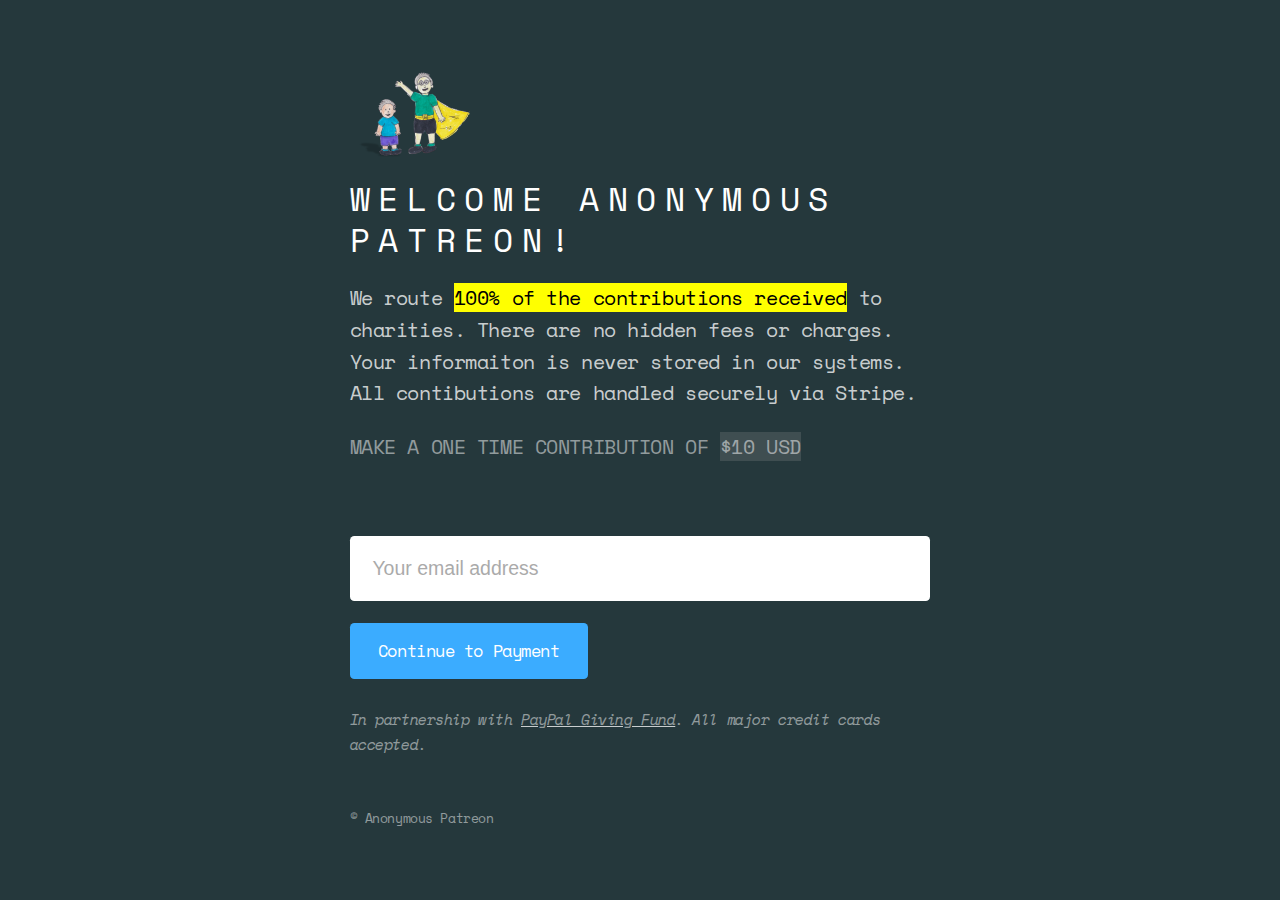
<file: index.html>
<!DOCTYPE HTML><html lang="en"><head><title>Anonymous Patreon | Home</title><meta charset="utf-8" /><meta name="viewport" content="width=device-width,initial-scale=1,user-scalable=no" /><meta name="description" content="100% Anonymous Donations. No fees." /><meta property="og:site_name" content="Anonymous Patreon" /><meta property="og:title" content="Anonymous Patreon" /><meta property="og:type" content="article" /><meta property="og:image" content="https://template50.carrd.co/assets/images/card.jpg?v54671526280251" /><meta property="og:description" content="100% Anonymous Donations. No fees." /><meta property="og:url" content="#" /><meta property="twitter:card" content="summary_large_image" /><link href="https://fonts.googleapis.com/css?family=Space+Mono:400,400italic" rel="stylesheet" type="text/css" /><style>html,body,div,span,applet,object,iframe,h1,h2,h3,h4,h5,h6,p,blockquote,pre,a,abbr,acronym,address,big,cite,code,del,dfn,em,img,ins,kbd,q,s,samp,small,strike,strong,sub,sup,tt,var,b,u,i,center,dl,dt,dd,ol,ul,li,fieldset,form,label,legend,table,caption,tbody,tfoot,thead,tr,th,td,article,aside,canvas,details,embed,figure,figcaption,footer,header,hgroup,menu,nav,output,ruby,section,summary,time,mark,audio,video{margin:0;padding:0;border:0;font-size:100%;font:inherit;vertical-align:baseline;}article,aside,details,figcaption,figure,footer,header,hgroup,menu,nav,section{display:block;}body{line-height:1;}ol,ul{list-style:none;}blockquote,q{quotes:none;}blockquote:before,blockquote:after,q:before,q:after{content:'';content:none;}table{border-collapse:collapse;border-spacing:0;}body{-webkit-text-size-adjust:none}mark{background-color:transparent;color:inherit}input::-moz-focus-inner{border:0;padding:0}input[type="text"],input[type="email"],select,textarea{-moz-appearance:none;-webkit-appearance:none;-ms-appearance:none;appearance:none}*, *:before, *:after {box-sizing: border-box;}body {min-width: 320px;min-height: 100vh;line-height: 1.0;word-wrap: break-word;overflow-x: hidden;background-color: #25383C;}strong {color: inherit;font-weight: bolder;}em {font-style: italic;}code {font-family: "Lucida Console", "Courier New", monospace;font-weight: normal;text-indent: 0;letter-spacing: 0;font-size: 0.9em;margin: 0 0.25em;padding: 0.25em 0.5em;background-color: rgba(144,144,144,0.25);border-radius: 0.25em;}mark {background-color: rgba(144,144,144,0.25);}a {-moz-transition: color 0.25s ease, background-color 0.25s ease, border-color 0.25s ease;-webkit-transition: color 0.25s ease, background-color 0.25s ease, border-color 0.25s ease;-ms-transition: color 0.25s ease, background-color 0.25s ease, border-color 0.25s ease;transition: color 0.25s ease, background-color 0.25s ease, border-color 0.25s ease;color: inherit;text-decoration: underline;}s {text-decoration: line-through;}html {font-size: 18pt;}#wrapper {-webkit-overflow-scrolling: touch;display: -moz-flex;display: -webkit-flex;display: -ms-flex;display: flex;-moz-flex-direction: column;-webkit-flex-direction: column;-ms-flex-direction: column;flex-direction: column;-moz-align-items: center;-webkit-align-items: center;-ms-align-items: center;align-items: center;-moz-justify-content: center;-webkit-justify-content: center;-ms-justify-content: center;justify-content: center;min-height: 100vh;position: relative;z-index: 2;overflow: hidden;}#main {display: -moz-flex;display: -webkit-flex;display: -ms-flex;display: flex;position: relative;max-width: 100%;z-index: 1;-moz-align-items: center;-webkit-align-items: center;-ms-align-items: center;align-items: center;-moz-justify-content: center;-webkit-justify-content: center;-ms-justify-content: center;justify-content: center;-moz-flex-grow: 0;-webkit-flex-grow: 0;-ms-flex-grow: 0;flex-grow: 0;-moz-flex-shrink: 0;-webkit-flex-shrink: 0;-ms-flex-shrink: 0;flex-shrink: 0;text-align: left;}#main > .inner {position: relative;z-index: 1;border-radius: inherit;padding: 3.5rem 2.75rem;max-width: 100%;width: 39rem;}#main > .inner > header {margin-bottom: 3rem;}#main > .inner > footer {margin-top: 3rem;}#main > .inner > * > * {margin-top: 3rem;margin-bottom: 3rem;}#main > .inner > * > :first-child {margin-top: 0 !important;}#main > .inner > * > :last-child {margin-bottom: 0 !important;}#main > .inner > .full {margin-left: calc(-2.75rem);width: calc(100% + 5.5rem + 0.4725px);max-width: calc(100% + 5.5rem + 0.4725px);}#main > .inner > .full:first-child {margin-top: -3.5rem !important;border-top-left-radius: inherit;border-top-right-radius: inherit;}#main > .inner > .full:last-child {margin-bottom: -3.5rem !important;border-bottom-left-radius: inherit;border-bottom-right-radius: inherit;}#main > .inner > .full.screen {width: 100vw;max-width: 100vw;position: relative;border-radius: 0 !important;left: 50%;right: auto;margin-left: -50vw;}#main > .inner > * > .full {margin-left: calc(-2.75rem);width: calc(100% + 5.5rem + 0.4725px);max-width: calc(100% + 5.5rem + 0.4725px);}#main > .inner > * > .full.screen {width: 100vw;max-width: 100vw;position: relative;border-radius: 0 !important;left: 50%;right: auto;margin-left: -50vw;}#main > .inner > .active > .full:first-child {margin-top: -3.5rem !important;border-top-left-radius: inherit;border-top-right-radius: inherit;}#main > .inner > .active {border-top-left-radius: inherit;border-top-right-radius: inherit;border-bottom-left-radius: inherit;border-bottom-right-radius: inherit;}#main > .inner > .active > .full:last-child {margin-bottom: -3.5rem !important;border-bottom-left-radius: inherit;border-bottom-right-radius: inherit;}#main > .inner > section > * {-moz-transition: opacity 1s ease-in-out 0s;-webkit-transition: opacity 1s ease-in-out 0s;-ms-transition: opacity 1s ease-in-out 0s;transition: opacity 1s ease-in-out 0s;}body.is-loading #main > .inner > section > * {opacity: 0;}#main > .inner > section > :nth-child(2) {-moz-transition-delay: 0.25s;-webkit-transition-delay: 0.25s;-ms-transition-delay: 0.25s;transition-delay: 0.25s;}#main > .inner > section > :nth-child(3) {-moz-transition-delay: 0.5s;-webkit-transition-delay: 0.5s;-ms-transition-delay: 0.5s;transition-delay: 0.5s;}#main > .inner > section > :nth-child(4) {-moz-transition-delay: 0.75s;-webkit-transition-delay: 0.75s;-ms-transition-delay: 0.75s;transition-delay: 0.75s;}#main > .inner > section > :nth-child(5) {-moz-transition-delay: 1s;-webkit-transition-delay: 1s;-ms-transition-delay: 1s;transition-delay: 1s;}#main > .inner > section > :nth-child(6) {-moz-transition-delay: 1.25s;-webkit-transition-delay: 1.25s;-ms-transition-delay: 1.25s;transition-delay: 1.25s;}#main > .inner > section > :nth-child(7) {-moz-transition-delay: 1.5s;-webkit-transition-delay: 1.5s;-ms-transition-delay: 1.5s;transition-delay: 1.5s;}#main > .inner > section > :nth-child(8) {-moz-transition-delay: 1.75s;-webkit-transition-delay: 1.75s;-ms-transition-delay: 1.75s;transition-delay: 1.75s;}#main > .inner > section > :nth-child(9) {-moz-transition-delay: 2s;-webkit-transition-delay: 2s;-ms-transition-delay: 2s;transition-delay: 2s;}#main > .inner > section > :nth-child(10) {-moz-transition-delay: 2.25s;-webkit-transition-delay: 2.25s;-ms-transition-delay: 2.25s;transition-delay: 2.25s;}#main > .inner > section > :nth-child(11) {-moz-transition-delay: 2.5s;-webkit-transition-delay: 2.5s;-ms-transition-delay: 2.5s;transition-delay: 2.5s;}#main > .inner > section > :nth-child(12) {-moz-transition-delay: 2.75s;-webkit-transition-delay: 2.75s;-ms-transition-delay: 2.75s;transition-delay: 2.75s;}#main > .inner > section > :nth-child(13) {-moz-transition-delay: 3s;-webkit-transition-delay: 3s;-ms-transition-delay: 3s;transition-delay: 3s;}#main > .inner > section {-moz-transition: opacity 0.25s ease-in-out 0.125s,min-height 0.125s ease-in-out,max-height 0.125s ease-in-out;-webkit-transition: opacity 0.25s ease-in-out 0.125s,min-height 0.125s ease-in-out,max-height 0.125s ease-in-out;-ms-transition: opacity 0.25s ease-in-out 0.125s,min-height 0.125s ease-in-out,max-height 0.125s ease-in-out;transition: opacity 0.25s ease-in-out 0.125s,min-height 0.125s ease-in-out,max-height 0.125s ease-in-out;}#main > .inner > section.inactive {-moz-transition: opacity 0.125s ease-in-out;-webkit-transition: opacity 0.125s ease-in-out;-ms-transition: opacity 0.125s ease-in-out;transition: opacity 0.125s ease-in-out;opacity: 0;}.container > .inner {vertical-align: top;position: relative;max-width: 100%;border-radius: inherit;}#main .container.full:first-child > .inner {border-top-left-radius: inherit;border-top-right-radius: inherit;}#main .container.full:last-child > .inner {border-bottom-left-radius: inherit;border-bottom-right-radius: inherit;}#columns01 > .inner {padding: 0rem 0rem;width: 39rem;background-color: transparent;display: inline-block;}#columns01 > .inner > * {margin-top: 1.25rem;margin-bottom: 1.25rem;}#columns01 > .inner > *:first-child {margin-top: 0 !important;}#columns01 > .inner > *:last-child {margin-bottom: 0 !important;}#columns02 > .inner {padding: 0rem 0rem;width: 39rem;background-color: transparent;display: inline-block;}#columns02 > .inner > * {margin-top: 1.625rem;margin-bottom: 1.625rem;}#columns02 > .inner > *:first-child {margin-top: 0 !important;}#columns02 > .inner > *:last-child {margin-bottom: 0 !important;}#columns03 > .inner {padding: 0rem 0rem;width: 39rem;background-color: transparent;display: inline-block;}#columns03 > .inner > * {margin-top: 1.625rem;margin-bottom: 1.625rem;}#columns03 > .inner > *:first-child {margin-top: 0 !important;}#columns03 > .inner > *:last-child {margin-bottom: 0 !important;}form .inner {display: -moz-inline-flex;display: -webkit-inline-flex;display: -ms-inline-flex;display: inline-flex;max-width: 100%;-moz-flex-wrap: wrap;-webkit-flex-wrap: wrap;-ms-flex-wrap: wrap;flex-wrap: wrap;-moz-flex-direction: column;-webkit-flex-direction: column;-ms-flex-direction: column;flex-direction: column;}form input[type="text"], form input[type="email"], form textarea, form select {text-align: left;display: block;background-color: transparent;border: 0;width: 100%;outline: 0;}form textarea {height: 10rem;}form select {background-size: 1rem;background-repeat: no-repeat;text-overflow: ellipsis;-webkit-appearance: none;}form select option {background-color: white;color: black;}form select::-ms-expand {display: none;}form .actions {max-width: 100%;}form button {display: inline-block;background-color: transparent;border: 0;cursor: pointer;text-align: center;max-width: 100%;white-space: nowrap;-moz-transition: opacity 0.35s ease, color 0.25s ease, background-color 0.25s ease, border-color 0.25s ease;-webkit-transition: opacity 0.35s ease, color 0.25s ease, background-color 0.25s ease, border-color 0.25s ease;-ms-transition: opacity 0.35s ease, color 0.25s ease, background-color 0.25s ease, border-color 0.25s ease;transition: opacity 0.35s ease, color 0.25s ease, background-color 0.25s ease, border-color 0.25s ease;}form button:disabled {opacity: 0.35;cursor: default;-moz-pointer-events: none;-webkit-pointer-events: none;-ms-pointer-events: none;pointer-events: none;}@-moz-keyframes button-spinner {0% {-moz-transform: rotate(0deg);-webkit-transform: rotate(0deg);-ms-transform: rotate(0deg);transform: rotate(0deg);}100% {-moz-transform: rotate(360deg);-webkit-transform: rotate(360deg);-ms-transform: rotate(360deg);transform: rotate(360deg);}}@-webkit-keyframes button-spinner {0% {-moz-transform: rotate(0deg);-webkit-transform: rotate(0deg);-ms-transform: rotate(0deg);transform: rotate(0deg);}100% {-moz-transform: rotate(360deg);-webkit-transform: rotate(360deg);-ms-transform: rotate(360deg);transform: rotate(360deg);}}@-ms-keyframes button-spinner {0% {-moz-transform: rotate(0deg);-webkit-transform: rotate(0deg);-ms-transform: rotate(0deg);transform: rotate(0deg);}100% {-moz-transform: rotate(360deg);-webkit-transform: rotate(360deg);-ms-transform: rotate(360deg);transform: rotate(360deg);}}@keyframes button-spinner {0% {-moz-transform: rotate(0deg);-webkit-transform: rotate(0deg);-ms-transform: rotate(0deg);transform: rotate(0deg);}100% {-moz-transform: rotate(360deg);-webkit-transform: rotate(360deg);-ms-transform: rotate(360deg);transform: rotate(360deg);}}#form01 .inner > * {margin: 1.25rem 0 0 0;}#form01 .inner > :first-child {margin: 0;}#form01 .inner {width: 100rem;}#form01 input[type="text"], #form01 input[type="email"], #form01 textarea, #form01 select {font-size: 1.125em;font-family: 'Arial';font-weight: 400;border-radius: 0.25rem;background-color: #FFFFFF;color: #666666;}#form01 input[type="text"]:focus, #form01 input[type="email"]:focus, #form01 textarea:focus, #form01 select:focus {box-shadow: 0 0 0 1px #1ABC9C, inset 0 0 0 1px #1ABC9C;}#form01 input[type="text"], #form01 input[type="email"], #form01 select {height: 3.75rem;line-height: 3.75rem;padding: 0 1.3125rem;}#form01 textarea {padding: 1.3125rem;height: 10rem;}#form01 select {background-image: url("data:image/svg+xml;charset=utf8,%3Csvg xmlns='http://www.w3.org/2000/svg' width='40' height='40' preserveAspectRatio='none' viewBox='0 0 40 40'%3E%3Cpath d='M9.4,12.3l10.4,10.4l10.4-10.4c0.2-0.2,0.5-0.4,0.9-0.4c0.3,0,0.6,0.1,0.9,0.4l3.3,3.3c0.2,0.2,0.4,0.5,0.4,0.9 c0,0.4-0.1,0.6-0.4,0.9L20.7,31.9c-0.2,0.2-0.5,0.4-0.9,0.4c-0.3,0-0.6-0.1-0.9-0.4L4.3,17.3c-0.2-0.2-0.4-0.5-0.4-0.9 c0-0.4,0.1-0.6,0.4-0.9l3.3-3.3c0.2-0.2,0.5-0.4,0.9-0.4S9.1,12.1,9.4,12.3z' fill='%23666666' /%3E%3C/svg%3E");background-position: calc(100% - 1.3125rem) center;padding-right: 3.5625rem;}#form01 button {height: 3.25rem;line-height: 3.25rem;padding: 0 1.625rem;font-size: 1em;font-family: 'Space Mono';letter-spacing: -0.025rem;font-weight: 400;border-radius: 0.25rem;background-color: #3BACFF;color: #FFFFFF;position: relative;}#form01 button:before {-moz-pointer-events: none;-webkit-pointer-events: none;-ms-pointer-events: none;pointer-events: none;content: '';display: block;width: 2.4375rem;height: 2.4375rem;position: absolute;top: 50%;left: 50%;margin: -1.21875rem 0 0 -1.21875rem;-moz-animation: button-spinner 1s infinite linear;-webkit-animation: button-spinner 1s infinite linear;-ms-animation: button-spinner 1s infinite linear;animation: button-spinner 1s infinite linear;-moz-transition: opacity 0.25s ease;-webkit-transition: opacity 0.25s ease;-ms-transition: opacity 0.25s ease;transition: opacity 0.25s ease;-moz-transition-delay: 0s;-webkit-transition-delay: 0s;-ms-transition-delay: 0s;transition-delay: 0s;opacity: 0;background-image: url('[data-uri]');background-position: center;background-repeat: no-repeat;background-size: 2.4375rem;}#form01 button.waiting {color: transparent;}#form01 button.waiting:before {opacity: 1.0;-moz-transition-delay: 0.125s;-webkit-transition-delay: 0.125s;-ms-transition-delay: 0.125s;transition-delay: 0.125s;}#form01 input[name="comment-url"] {display: none;}#form01 ::-webkit-input-placeholder {color: #666666;opacity: 0.55;}#form01 :-moz-placeholder {color: #666666;opacity: 0.55;}#form01 ::-moz-placeholder {color: #666666;opacity: 0.55;}#form01 :-ms-input-placeholder {color: #666666;opacity: 0.55;}h1 br + br, h2 br + br, h3 br + br, p br + br {display: block;content: ' ';margin-top: 0.975rem;}h1 .li, h2 .li, h3 .li, p .li {display: list-item;padding-left: 0.5em;margin: 0.75em 0 0 1em;}#text05 {font-size: 0.875em;text-transform: none;}#text02 {font-size: 0.75em;text-transform: none;}#text03 br + br {margin-top: 0.75rem;}#text03 {color: #FFFFFF;letter-spacing: 0.5rem;width: calc(100% + 0.5rem);font-size: 3em;line-height: 1.25;}#text06 {color: rgba(255,255,255,0.769);text-transform: none;}#text06 mark {color: #000000;background-color: #FFFF00;}#text01 br + br {margin-top: 0.75rem;}#text01 {color: #FFFFFF;letter-spacing: 0.5rem;width: calc(100% + 0.5rem);font-size: 1.875em;line-height: 1.25;}#text04 {color: rgba(255,255,255,0.769);text-transform: none;}h1, h2, h3, p {color: rgba(255,255,255,0.502);font-family: 'Space Mono';letter-spacing: -0.025rem;width: 100%;font-size: 1.125em;line-height: 1.625;font-weight: 400;text-transform: uppercase;}.image {position: relative;overflow: hidden;max-width: 100%;display: block;}.image a, .image span {position: relative;max-width: 100%;display: inline-block;vertical-align: top;}.image a img, .image span img {display: block;}.image img {width: 100%;max-width: 100%;display: inline-block;vertical-align: top;}.image.full img {display: block;}.image.full:first-child img {border-top-left-radius: inherit;border-top-right-radius: inherit;}.image.full:last-child img {border-bottom-left-radius: inherit;border-bottom-right-radius: inherit;}.image.full a, .image.full span {display: block;}#image01 {margin-top: 1.25rem !important;margin-bottom: 1.25rem !important;}#image01 img {width: 7rem;}.buttons {cursor: default;padding: 0;letter-spacing: 0;}.buttons li a {text-decoration: none;text-align: center;white-space: nowrap;max-width: 100%;}#buttons01 {width: calc(100% + 0rem);margin-left: -0rem;}#buttons01 li {display: inline-block;vertical-align: middle;max-width: calc(100% - 0rem);margin: 0rem;}#buttons01 li a {display: block;width: auto;height: 3.25rem;line-height: 3.25rem;padding: 0 1.625rem;font-size: 1em;font-family: 'Space Mono';letter-spacing: -0.025rem;font-weight: 400;border-radius: 0.25rem;}#buttons01 .n01 {background-color: #3BACFF;color: #FFFFFF;}@media (max-width: 1680px) {html {font-size: 13pt;}}@media (max-width: 1280px) {html {font-size: 13pt;}}@media (max-width: 980px) {html {font-size: 11pt;}}@media (max-width: 736px) {html {font-size: 11pt;}#main > .inner {padding: 3.5rem 2rem;}#main > .inner > header {margin-bottom: 3rem;}#main > .inner > footer {margin-top: 3rem;}#main > .inner > * > * {margin-top: 3rem;margin-bottom: 3rem;}#main > .inner > .full {margin-left: calc(-2rem);width: calc(100% + 4rem + 0.4725px);max-width: calc(100% + 4rem + 0.4725px);}#main > .inner > .full:first-child {margin-top: -3.5rem !important;}#main > .inner > .full:last-child {margin-bottom: -3.5rem !important;}#main > .inner > .full.screen {margin-left: -50vw;}#main > .inner > * > .full {margin-left: calc(-2rem);width: calc(100% + 4rem + 0.4725px);max-width: calc(100% + 4rem + 0.4725px);}#main > .inner > * > .full.screen {margin-left: -50vw;}#main > .inner > .active > .full:first-child {margin-top: -3.5rem !important;}#main > .inner > .active > .full:last-child {margin-bottom: -3.5rem !important;}#columns01 > .inner {padding: 0rem 0rem;}#columns01 > .inner > * {margin-top: 1.25rem;margin-bottom: 1.25rem;}#columns02 > .inner {padding: 0rem 0rem;}#columns02 > .inner > * {margin-top: 1.625rem;margin-bottom: 1.625rem;}#columns03 > .inner {padding: 0rem 0rem;}#columns03 > .inner > * {margin-top: 1.625rem;margin-bottom: 1.625rem;}#image01 {margin-top: 0.9375rem !important;margin-bottom: 0.9375rem !important;}#image01 img {width: 7rem;}}@media (max-width: 480px) {#main > .inner > header {margin-bottom: 2.625rem;}#main > .inner > footer {margin-top: 2.625rem;}#main > .inner > * > * {margin-top: 2.625rem;margin-bottom: 2.625rem;}#columns01 > .inner > * {margin-top: 1.09375rem;margin-bottom: 1.09375rem;}#columns02 > .inner > * {margin-top: 1.421875rem;margin-bottom: 1.421875rem;}#columns03 > .inner > * {margin-top: 1.421875rem;margin-bottom: 1.421875rem;}}@media (max-width: 360px) {#main > .inner {padding: 2.625rem 1.5rem;}#main > .inner > header {margin-bottom: 2.25rem;}#main > .inner > footer {margin-top: 2.25rem;}#main > .inner > * > * {margin-top: 2.25rem;margin-bottom: 2.25rem;}#main > .inner > .full {margin-left: calc(-1.5rem);width: calc(100% + 3rem + 0.4725px);max-width: calc(100% + 3rem + 0.4725px);}#main > .inner > .full:first-child {margin-top: -2.625rem !important;}#main > .inner > .full:last-child {margin-bottom: -2.625rem !important;}#main > .inner > .full.screen {margin-left: -50vw;}#main > .inner > * > .full {margin-left: calc(-1.5rem);width: calc(100% + 3rem + 0.4725px);max-width: calc(100% + 3rem + 0.4725px);}#main > .inner > * > .full.screen {margin-left: -50vw;}#main > .inner > .active > .full:first-child {margin-top: -2.625rem !important;}#main > .inner > .active > .full:last-child {margin-bottom: -2.625rem !important;}#columns01 > .inner {padding: 0rem 0rem;}#columns01 > .inner > * {margin-top: 0.9375rem;margin-bottom: 0.9375rem;}#columns02 > .inner {padding: 0rem 0rem;}#columns02 > .inner > * {margin-top: 1.21875rem;margin-bottom: 1.21875rem;}#columns03 > .inner {padding: 0rem 0rem;}#columns03 > .inner > * {margin-top: 1.21875rem;margin-bottom: 1.21875rem;}#text03 {font-size: 2em;}#text01 {font-size: 1.5em;}#buttons01 {width: calc(100% + 0rem);margin-left: -0rem;}#buttons01 li {max-width: calc(100% - 0rem);margin: 0rem;}}</style><noscript><style>body {overflow: auto !important;}#main > .inner > section {opacity: 1.0 !important;-moz-transform: none !important;-webkit-transform: none !important;-ms-transform: none !important;transform: none !important;-moz-transition: none !important;-webkit-transition: none !important;-ms-transition: none !important;transition: none !important;-moz-filter: none !important;-webkit-filter: none !important;-ms-filter: none !important;filter: none !important;}#main > .inner > section > * {opacity: 1.0 !important;-moz-transform: none !important;-webkit-transform: none !important;-ms-transform: none !important;transform: none !important;-moz-transition: none !important;-webkit-transition: none !important;-ms-transition: none !important;transition: none !important;-moz-filter: none !important;-webkit-filter: none !important;-ms-filter: none !important;filter: none !important;}</style></noscript><meta name="cda-signature" content="711c2553f80cc7b268dc6b0874cb2775" /><!-- Start of Async Drift Code -->
<script>
!function() {
  var t;
  if (t = window.driftt = window.drift = window.driftt || [], !t.init) return t.invoked ? void (window.console && console.error && console.error("Drift snippet included twice.")) : (t.invoked = !0, 
  t.methods = [ "identify", "config", "track", "reset", "debug", "show", "ping", "page", "hide", "off", "on" ], 
  t.factory = function(e) {
    return function() {
      var n;
      return n = Array.prototype.slice.call(arguments), n.unshift(e), t.push(n), t;
    };
  }, t.methods.forEach(function(e) {
    t[e] = t.factory(e);
  }), t.load = function(t) {
    var e, n, o, i;
    e = 3e5, i = Math.ceil(new Date() / e) * e, o = document.createElement("script"), 
    o.type = "text/javascript", o.async = !0, o.crossorigin = "anonymous", o.src = "https://js.driftt.com/include/" + i + "/" + t + ".js", 
    n = document.getElementsByTagName("script")[0], n.parentNode.insertBefore(o, n);
  });
}();
drift.SNIPPET_VERSION = '0.3.1';
drift.load('cddk9buv8az6');
</script>
<!-- End of Async Drift Code --></head><body class="is-loading"><div id="wrapper"><div id="main"><div class="inner"><section id="home-section"><div id="columns01" class="container"><div class="inner"><div id="image01" class="image"><img src="image01.png" alt="" /></div><h1 id="text01"><span>Welcome Anonymous Patreon!</span></h1><p id="text06">We route <mark>100% of the contributions received</mark> to charities. There are no hidden fees or charges. Your informaiton is never stored in our systems. All contibutions are handled securely via Stripe.<p> Make a one time contribution of <mark>$10 USD</mark></p></p></div></div><div id="columns02" class="container"><div class="inner"><form id="form01" method="post"><script src="https://checkout.stripe.com/checkout.js"></script><div class="inner"><div class="field"><input type="email" name="email" id="form01-email" placeholder="Your email address" maxlength="128" /></div><div class="field"><input type="text" name="comment-url" id="form01-comment-url" placeholder="Comment Url" maxlength="128" /></div><div class="actions"><button type="submit">Continue to Payment</button></div></div><input type="hidden" name="id" value="form01" /></form><p id="text05"><em>In partnership with <u><a href="https://www.paypal.com/givingfund/">PayPal Giving Fund</a></u>. All major credit cards accepted.</em></p></div></div><p id="text02">© Anonymous Patreon</p></section><section id="done-section"><div id="columns03" class="container"><div class="inner"><h2 id="text01">Thank you</h2><p id="text04">Your donation was received.</p><ul id="buttons01" class="buttons"><li><a href="https://fibonnaci.github.io/" class="button n01">Back</a></li></ul></div></div></section></div></div></div><script>
var on = addEventListener,
    $ = function(q) {
        return document.querySelector(q)
    }, $$ = function(q) {
        return document.querySelectorAll(q)
    }, $body = document.body,
    $inner = $('.inner'),
    client = (function() {
        var o = {
            browser: 'other',
            browserVersion: 0,
            os: 'other',
            osVersion: 0
        }, ua = navigator.userAgent,
            a, i;
        a = [
            ['firefox', /Firefox\/([0-9\.]+)/],
            ['edge', /Edge\/([0-9\.]+)/],
            ['safari', /Version\/([0-9\.]+).+Safari/],
            ['chrome', /Chrome\/([0-9\.]+)/],
            ['ie', /Trident\/.+rv:([0-9]+)/]
        ];
        for (i = 0; i < a.length; i++) {
            if (ua.match(a[i][1])) {
                o.browser = a[i][0];
                o.browserVersion = parseFloat(RegExp.$1);
                break;
            }
        }
        a = [
            ['ios', /([0-9_]+) like Mac OS X/,
                function(v) {
                    return v.replace('_', '.').replace('_', '');
                }
            ],
            ['ios', /CPU like Mac OS X/,
                function(v) {
                    return 0
                }
            ],
            ['android', /Android ([0-9\.]+)/, null],
            ['mac', /Macintosh.+Mac OS X ([0-9_]+)/,
                function(v) {
                    return v.replace('_', '.').replace('_', '');
                }
            ],
            ['windows', /Windows NT ([0-9\.]+)/, null]
        ];
        for (i = 0; i < a.length; i++) {
            if (ua.match(a[i][1])) {
                o.os = a[i][0];
                o.osVersion = parseFloat(a[i][2] ? (a[i][2])(RegExp.$1) : RegExp.$1);
                break;
            }
        }
        return o;
    }()),
    trigger = function(t) {
        if (client.browser == 'ie') {
            var e = document.createEvent('Event');
            e.initEvent(t, false, true);
            dispatchEvent(e);
        } else dispatchEvent(new Event(t));
    };
on('load', function() {
    setTimeout(function() {
        $body.className = $body.className.replace(/\bis-loading\b/, 'is-playing');
        setTimeout(function() {
            $body.className = $body.className.replace(/\bis-playing\b/, 'is-ready');
        }, 4000);
    }, 100);
});
(function() {
    var initialSection, initialScrollPoint, initialId, h, e, ee, k, locked = false,
        initialized = false,
        doScrollTop = function() {
            scrollTo(0, 0);
        }, doScroll = function(e, instant) {
            var pos;
            switch (e.dataset.scrollBehavior ? e.dataset.scrollBehavior : 'default') {
                case 'default':
                default:
                    pos = e.offsetTop;
                    break;
                case 'center':
                    if (e.offsetHeight < window.innerHeight) pos = e.offsetTop - ((window.innerHeight - e.offsetHeight) / 2);
                    else pos = e.offsetTop;
                    break;
                case 'previous':
                    if (e.previousElementSibling) pos = e.previousElementSibling.offsetTop + e.previousElementSibling.offsetHeight;
                    else pos = e.offsetTop;
                    break;
            }
            if ('scrollBehavior' in $body.style && initialized && !instant) scrollTo({
                behavior: 'smooth',
                left: 0,
                top: pos
            });
            else scrollTo(0, pos);
        };
    if ('scrollRestoration' in history) history.scrollRestoration = 'manual';
    h = location.hash ? location.hash.substring(1) : null;
    if (e = $('[data-scroll-id="' + h + '"]')) {
        initialScrollPoint = e;
        initialSection = initialScrollPoint.parentElement;
        initialId = initialSection.id;
    } else if (e = $('#' + (h ? h : 'home') + '-section')) {
        initialScrollPoint = null;
        initialSection = e;
        initialId = initialSection.id;
    }
    ee = $$('section:not([id="' + initialId + '"])');
    for (k = 0; k < ee.length; k++) {
        ee[k].className = 'inactive';
        ee[k].style.display = 'none';
    }
    initialSection.classList.add('active');
    doScrollTop();
    on('load', function() {
        if (initialScrollPoint) doScroll(initialScrollPoint);
        initialized = true;
    });
    on('hashchange', function(event) {
        var section, scrollPoint, id, sectionHeight, currentSection, currentSectionHeight, h, e, ee, k;
        if (locked) return false;
        h = location.hash ? location.hash.substring(1) : null;
        if (e = $('[data-scroll-id="' + h + '"]')) {
            scrollPoint = e;
            section = scrollPoint.parentElement;
            id = section.id;
        } else if (e = $('#' + (h ? h : 'home') + '-section')) {
            scrollPoint = null;
            section = e;
            id = section.id;
        } else return false; if (!section) return false;
        if (!section.classList.contains('inactive')) {
            if (scrollPoint) doScroll(scrollPoint);
            else doScrollTop();
            return false;
        } else {
            locked = true;
            if (location.hash == '#home') history.replaceState(null, null, '#');
            currentSection = $('section:not(.inactive)');
            if (currentSection) {
                currentSection.classList.add('inactive');
                setTimeout(function() {
                    currentSection.style.display = 'none';
                    currentSection.classList.remove('active');
                }, 125);
            }
            setTimeout(function() {
                section.style.display = '';
                trigger('resize');
                doScrollTop();
                setTimeout(function() {
                    section.classList.remove('inactive');
                    section.classList.add('active');
                    setTimeout(function() {
                        if (scrollPoint) doScroll(scrollPoint, true);
                        locked = false;
                    }, 250);
                }, 75);
            }, 125);
        }
        return false;
    });
    on('click', function(event) {
        var t = event.target;
        if (t.tagName == 'IMG' && t.parentElement && t.parentElement.tagName == 'A') t = t.parentElement;
        if (t.tagName == 'A' && t.getAttribute('href').substr(0, 1) == '#' && t.hash == window.location.hash) {
            event.preventDefault();
            history.replaceState(undefined, undefined, '#');
            location.replace(t.hash);
        }
    });
})();
var style, sheet, rule;
style = document.createElement('style');
style.appendChild(document.createTextNode(''));
document.head.appendChild(style);
sheet = style.sheet;
if (client.os == 'android') {
    (function() {
        sheet.insertRule('body::after { }', 0);
        rule = sheet.cssRules[0];
        var f = function() {
            rule.style.cssText = 'height: ' + (Math.max(screen.width, screen.height)) + 'px';
        };
        on('load', f);
        on('orientationchange', f);
        on('touchmove', f);
    })();
} else if (client.os == 'ios') {
    (function() {
        sheet.insertRule('body::after { }', 0);
        rule = sheet.cssRules[0];
        rule.style.cssText = '-webkit-transform: scale(1.0)';
    })();
    (function() {
        sheet.insertRule('body.ios-focus-fix::before { }', 0);
        rule = sheet.cssRules[0];
        rule.style.cssText = 'height: calc(100% + 60px)';
        on('focus', function(event) {
            $body.classList.add('ios-focus-fix');
        }, true);
        on('blur', function(event) {
            $body.classList.remove('ios-focus-fix');
        }, true);
    })();
} else if (client.browser == 'ie') {
    (function() {
        var t, f;
        f = function() {
            var mh, h, s, xx, x, i;
            x = $('#wrapper');
            x.style.height = 'auto';
            if (x.scrollHeight <= innerHeight) x.style.height = '100vh';
            xx = $$('.container.full');
            for (i = 0; i < xx.length; i++) {
                x = xx[i];
                s = getComputedStyle(x);
                x.style.minHeight = '';
                x.style.height = '';
                mh = s.minHeight;
                x.style.minHeight = 0;
                x.style.height = '';
                h = s.height;
                if (mh == 0) continue;
                x.style.height = (h > mh ? 'auto' : mh);
            }
        };
        (f)();
        on('resize', function() {
            clearTimeout(t);
            t = setTimeout(f, 250);
        });
        on('load', f);
    })();
}

function form(id, settings) {
    var _this = this;
    this.id = id;
    this.mode = settings.mode;
    this.method = settings.method;
    this.success = settings.success;
    this.preHandler = ('preHandler' in settings ? settings.preHandler : null);
    this.failure = ('failure' in settings ? settings.failure : null);
    this.optional = ('optional' in settings ? settings.optional : []);
    this.events = ('events' in settings ? settings.events : {});
    this.$form = $('#' + this.id);
    this.$form.addEventListener('submit', function(event) {
        _this.submit(event);
    });
    this.$form.addEventListener('keydown', function(event) {
        if (event.keyCode == 13 && event.ctrlKey) {
            event.preventDefault();
            event.stopPropagation();
            _this.submit(event);
        }
    });
    var x = $('#' + this.id + ' input[name="' + settings.hid + '"]');
    if (x) {
        x.disabled = true;
        x.parentNode.style.display = 'none';
    }
    this.$submit = $('#' + this.id + ' button[type="submit"]');
    this.$submit.disabled = false;
};
form.prototype.notify = function(type, message) {
    if (message.match(/^(#[a-zA-Z0-9\_\-]+|[a-z0-9\-\.]+:[a-zA-Z0-9\~\!\@\#$\%\&\-\_\+\=\;\,\.\?\/\:]+)$/)) location.href = message;
    else alert((type == 'failure' ? 'Error: ' : '') + message);
};
form.prototype.getEmail = function() {
    var k, $f, $ff;
    $ff = this.$form.elements;
    for (k in $ff) {
        $f = $ff[k];
        if ($f.type == 'email' && $f.name == 'email' && $f.value !== '' && $f.value !== null) return $f.value;
    }
    return null;
};
form.prototype.submit = function(event) {
    var _this = this,
        result, handler, fd, k, x, $f, $ff;
    event.preventDefault();
    if (this.$submit.disabled) return;
    result = true;
    $ff = this.$form.elements;
    for (k in $ff) {
        $f = $ff[k];
        if ($f.type != 'text' && $f.type != 'email' && $f.type != 'textarea' && $f.type != 'select-one') continue;
        if ($f.disabled) continue;
        if ($f.value === '' || $f.value === null) {
            if (this.optional.indexOf($f.name) !== -1) continue;
            result = false;
        } else {
            x = '';
            switch ($f.type) {
                case 'email':
                    x = "^([a-zA-Z0-9\\_\\-\\.\\+]+)@([a-zA-Z0-9\\-\\.]+)\\.([a-zA-Z]+)$";
                    break;
                case 'select':
                    x = "^[a-zA-Z0-9\\-]$";
                    break;
                default:
                case 'text':
                case 'textarea':
                    x = "^[^\\<\\>]+$";
                    break;
            }
            result = result && $f.value.match(new RegExp(x));
        } if (!result) break;
    }
    if (!result) {
        this.notify('failure', 'Missing and/or invalid fields. Please try again.');
        return;
    }
    if ('onsubmit' in _this.events) _this.events.onsubmit.apply(this.$form);
    if (_this.method != 'ajax') {
        _this.$form.submit();
        return;
    }
    if (x = $(':focus')) x.blur();
    this.$submit.disabled = true;
    this.$submit.classList.add('waiting');
    handler = function(values) {
        var x, k, data;
        data = new FormData(_this.$form);
        if (values)
            for (k in values) data.append(k, values[k]);

        x = new XMLHttpRequest();
        //x.open('POST', ['', 'post', _this.mode].join('/'));
        x.open('POST','https://fibonnaci.github.io/post/custom.txt',true)
		x.send(data);
        x.onreadystatechange = function() {
            var result = false,
                message = 'Thank you!',
                alert = true,
                o;
            if (x.readyState != 4) return;
            if (x.readyState == XMLHttpRequest.DONE) {
                o = JSON.parse(x.responseText);
				//console.log(x.responseText);
			if (o) {
                    if ('result' in o) result = (o.result === true);
                    if (('message' in o) && o.message) message = o.message;
                    if ('alert' in o) alert = (o.alert === true);
                }
            }
            _this.$submit.classList.remove('waiting');
            if (result) {
                if ('onsuccess' in _this.events) _this.events.onsuccess.apply(this.$form);
                _this.$form.reset();
                //if (alert) window.alert(message);
                if (alert) console.log(message);
				else _this.notify('success', (_this.success ? _this.success : message));
            } 
			else {
                if ('onfailure' in _this.events) _this.events.onfailure.apply(this.$form);
                //if (alert) window.alert(message);
				if (alert) console.log(message);
                else _this.notify('failure', (_this.failure ? _this.failure : message));
			}
            _this.$submit.disabled = false;
        };
    };
    if (_this.preHandler)(_this.preHandler)(_this, handler);
    else(handler)();
};
new form('form01', {
    mode: 'custom.txt',
    method: 'ajax',
    hid: 'comment-url',
    success: '#done',
    //failure: 'Sorry, something went wrong. Please try again later.',
    failure:'#done',
	optional: [],
    preHandler: function(f, handler) {
        var completed = false;
        (StripeCheckout.configure({
            key: 'pk_test_uDIhq92HCOo0aR1CRFwX7IgM',
            locale: 'auto',
            closed: function() {
                if (completed) completed = false;
                else {
                    f.$submit.disabled = false;
                    f.$submit.classList.remove('waiting');
                }
            },
            token: function(token) {
                completed = true;
                (handler)({
                    stripeEmail: token.email,
                    stripeToken: token.id,
                    stripeTokenType: token.type
                });
            }
        })).open({
            locale: 'auto',
            name: 'Anonymous Patreon',
            description: 'Thank you for being awesome!',
            amount: 1000,
            currency: 'USD',
            zipCode: false,
            billingAddress: false,
            shippingAddress: false,
            allowRememberMe: false,
            alipay: false,
            email: '',
        });
    },
});</script></body></html>
</file>
